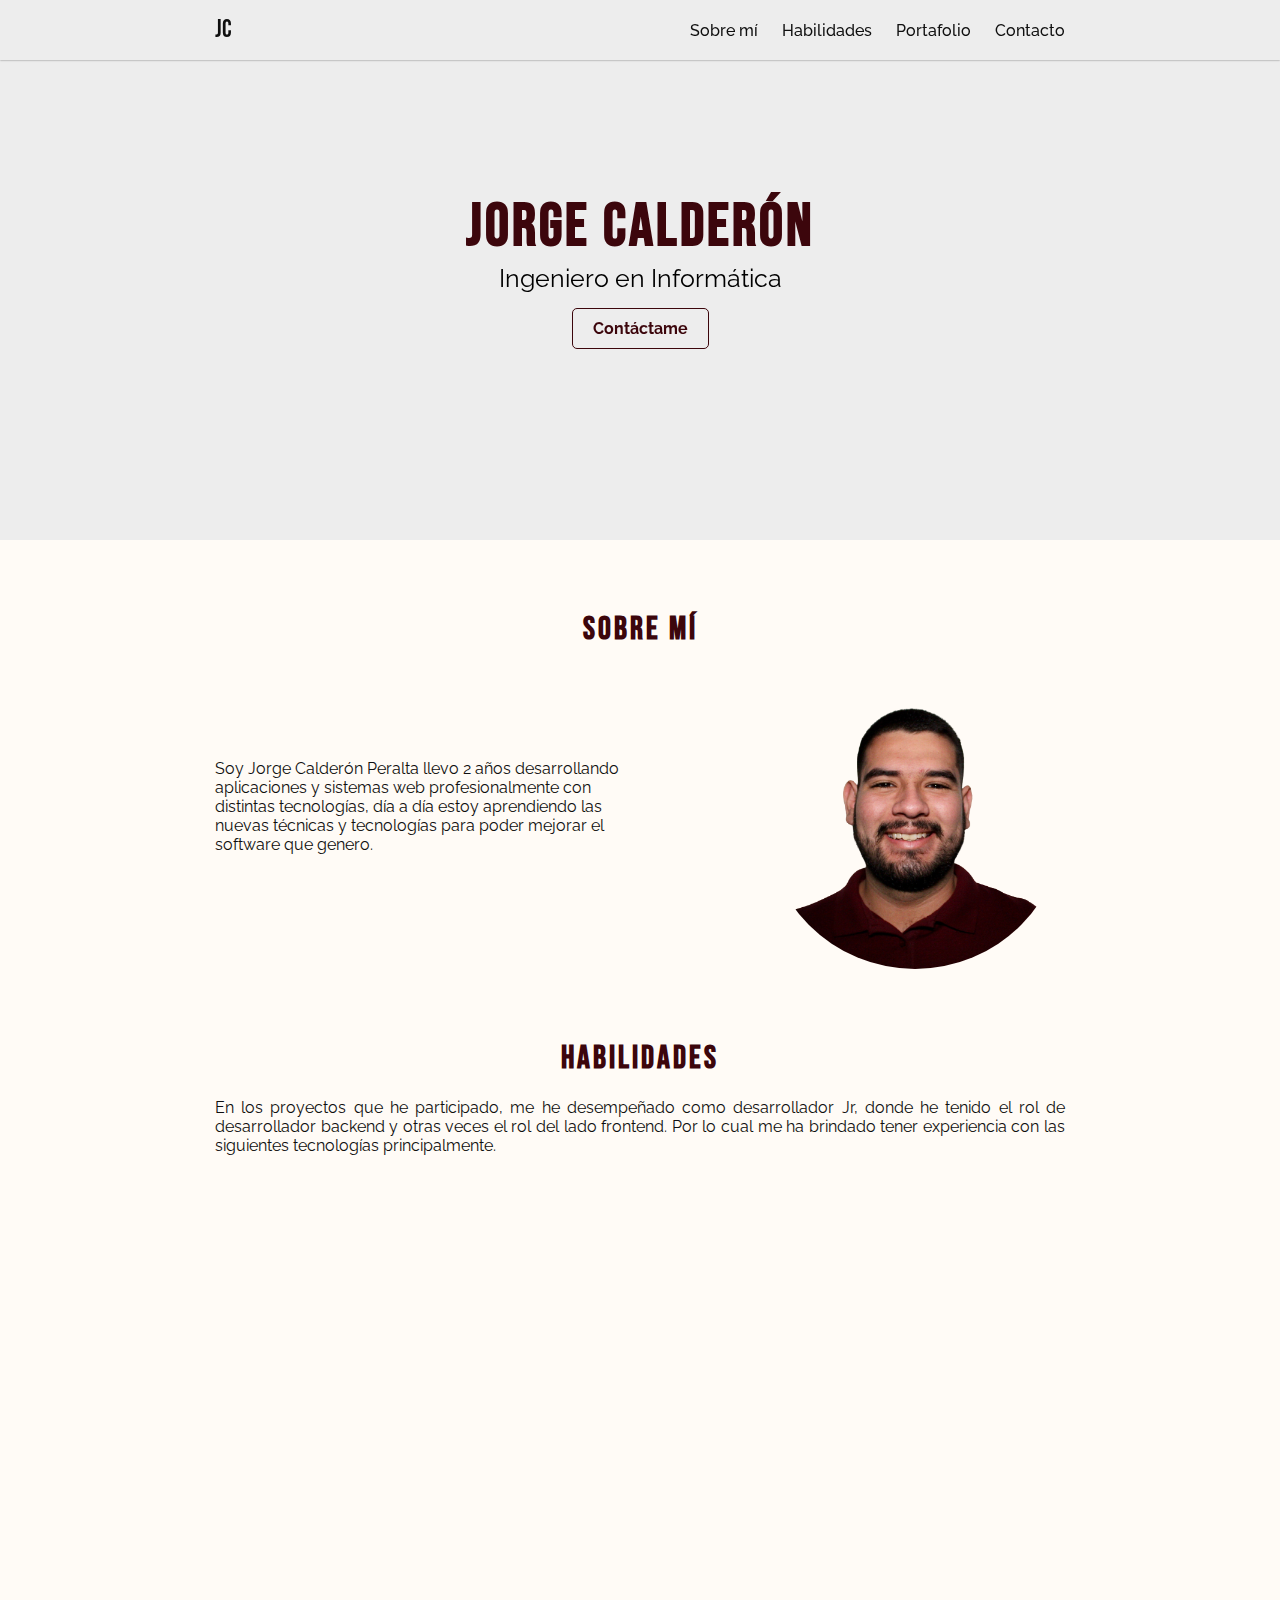
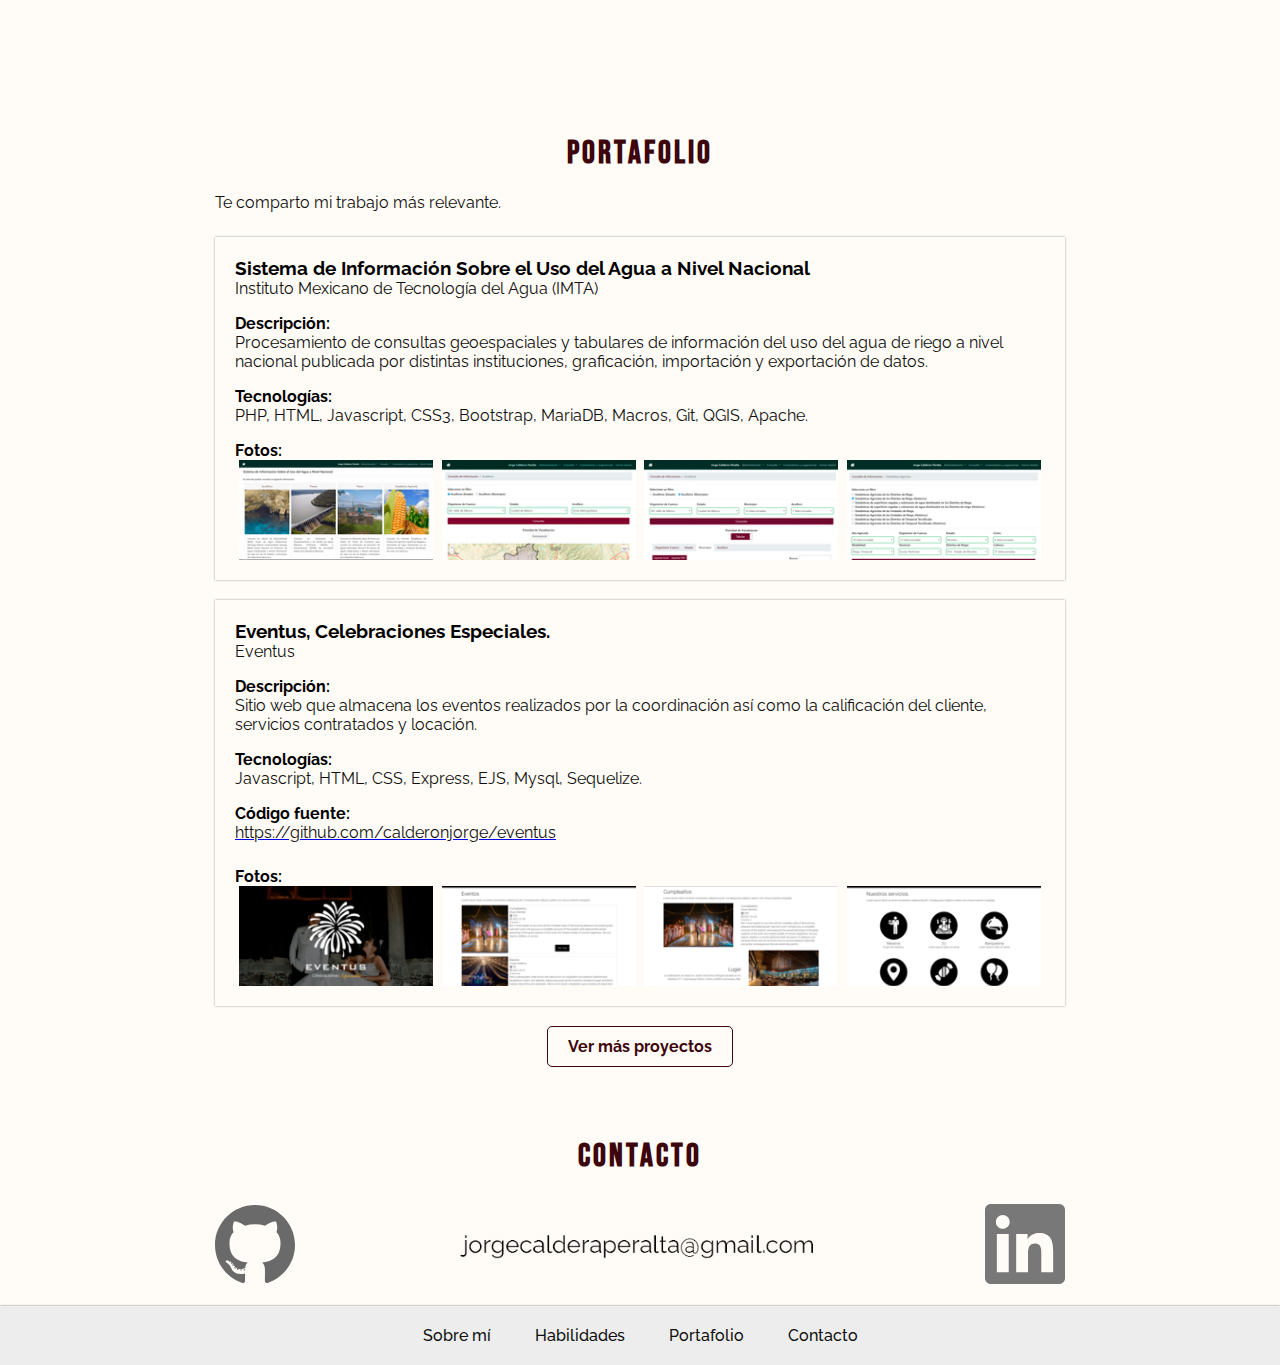
<file: index.html>
<!DOCTYPE html>
<html lang="es">

<head>
  <meta charset="UTF-8">
  <meta name="viewport" content="width=device-width, initial-scale=1.0">
  <meta name="description" content="Portafolio de Jorge Calderón Peralta, desarrollador web." />
  <title>Portafolio</title>
  <link rel="stylesheet" href="./css/style.css">
  <link rel="stylesheet" href="./css/lightbox.css">
  <link href="https://unpkg.com/aos@2.3.1/dist/aos.css" rel="stylesheet">
  <link rel="stylesheet" href="https://cdnjs.cloudflare.com/ajax/libs/font-awesome/4.7.0/css/font-awesome.min.css">
  <link rel="icon" type="image/vnd.microsoft.icon" href="./assets/icon.ico">
</head>

<body>
  <header>
    <nav>
      <div class="navbar container">
        <div class="logo">
          <a href="#">JC</a>
        </div>
        <div class="enlaces-header">
          <a href="#about-me">Sobre mí</a>
          <a href="#skills">Habilidades</a>
          <a href="#portfolio">Portafolio</a>
          <a href="#contact">Contacto</a>
        </div>
        <div class="hamburguer">
          <i class="fa fa-bars"></i>
        </div>
      </div>
    </nav>
  </header>

  <div class="hero" id="home">
    <h1 class="hero__title" data-aos="fade-right" data-aos-duration="600">Jorge Calderón</h1>
    <p class="hero__text" data-aos="fade-left" data-aos-duration="900">Ingeniero en Informática</p>
    <a href="#contact" class="button" data-aos="flip-left" data-aos-duration="900">Contáctame</a>
  </div>

  <div class="area">
    <ul class="squares">
      <li></li>
      <li></li>
      <li></li>
      <li></li>
      <li></li>
      <li></li>
      <li></li>
      <li></li>
      <li></li>
      <li></li>
    </ul>
  </div>

  <section id="about-me">
    <div class="container">
      <h1>Sobre mí</h1>
      <div class="flex-container">
        <div class="text-container">
          <p>Soy Jorge Calderón Peralta llevo 2 años desarrollando aplicaciones y sistemas web profesionalmente con
            distintas
            tecnologías, día a día estoy aprendiendo las nuevas técnicas y tecnologías para poder mejorar el software
            que genero.</p>

        </div>
        <img src="./assets/profile.png" loading="lazy" alt="Jorge Calderón Peralta" class="img-profile">
      </div>
    </div>
  </section>

  <section id="skills" class="container">
    <h1>Habilidades</h1>
    <p class="justify">En los proyectos que he participado, me he desempeñado como desarrollador Jr, donde he tenido el
      rol de desarrollador backend y otras veces el rol del lado frontend. Por lo
      cual me ha brindado tener experiencia con las siguientes tecnologías principalmente.</p>
    <article data-aos="fade-right">
      <h2>Lenguajes</h2>
      <div class="flex-container">
        <div class="tooltip">
          <img loading="lazy" class="img" src="./assets/logos/javascript.svg" alt="Javascript"><span
            class="tooltip-box">ES9</span>
        </div>
        <div class="tooltip">
          <img loading="lazy" class="img" src="./assets/logos/php.svg" alt="PHP"><span class="tooltip-box">PHP</span>
        </div>
        <div class="tooltip">
          <img loading="lazy" class="img" src="./assets/logos/mysql.svg" alt="MySQL"><span
            class="tooltip-box">MySQL</span>
        </div>
        <div class="tooltip">
          <img loading="lazy" class="img" src="./assets/logos/html-5.svg" alt="HTML5"><span
            class="tooltip-box">HTML5</span>
        </div>
        <div class="tooltip">
          <img loading="lazy" class="img" src="./assets/logos/css-3.svg" alt="CSS3"><span
            class="tooltip-box">CSS3</span>
        </div>
      </div>
    </article>
    <article data-aos="fade-left">
      <h2>Frameworks</h2>
      <div class="flex-container">
        <div class="tooltip">
          <img loading="lazy" class="img" src="./assets/logos/bootstrap.svg" alt="Bootstrap"><span
            class="tooltip-box">Bootstrap</span>
        </div>
        <div class="tooltip">
          <img loading="lazy" class="img" src="./assets/logos/tailwindcss-icon.svg" alt="Tailwind"><span
            class="tooltip-box">Tailwind</span>
        </div>
        <div class="tooltip">
          <img loading="lazy" class="img" src="./assets/logos/jquery.svg" alt="Jquery"><span
            class="tooltip-box">jQquery</span>
        </div>
        <div class="tooltip">
          <img loading="lazy" class="img" src="./assets/logos/react.svg" alt="React"><span
            class="tooltip-box">React</span>
        </div>
      </div>
    </article>

    <article data-aos="fade-right">
      <h2>Otras herramientas</h2>
      <div class="flex-container">
        <div class="tooltip">
          <img loading="lazy" class="img" src="./assets/logos/apache.svg" alt="Apache"><span
            class="tooltip-box">Apache</span>
        </div>
        <div class="tooltip">
          <img loading="lazy" class="img" src="./assets/logos/nodejs.svg" alt="NodeJS"><span
            class="tooltip-box">NodeJS</span>
        </div>
        <div class="tooltip">
          <img loading="lazy" class="img" src="./assets/logos/git-icon.svg" alt="Git"><span
            class="tooltip-box">GIT</span>
        </div>
        <div class="tooltip">
          <img loading="lazy" class="img" src="./assets/logos/leaflet.svg" alt="Leaflet"><span
            class="tooltip-box">Leaflet</span>
        </div>
      </div>
    </article>
  </section>
  <section id="portfolio" class="container">
    <h1>Portafolio</h1>
    <p>Te comparto mi trabajo más relevante.</p>
    <div class="flex-container">
      <div class="card">
        <h3 class="card__title">Sistema de Información Sobre el Uso del Agua a Nivel Nacional</h3>
        <p class="card__text">Instituto Mexicano de Tecnología del Agua (IMTA)</p>
        <b>Descripción: </b>
        <p class="card__text">Procesamiento de consultas geoespaciales y tabulares de información del uso del agua de
          riego a nivel nacional publicada por distintas instituciones, graficación, importación y
          exportación de datos.
        </p>
        <b>Tecnologías: </b>
        <p class="card__text">PHP, HTML, Javascript, CSS3, Bootstrap, MariaDB, Macros, Git, QGIS, Apache.</p>
        <b>Fotos: </b>
        <div class="flex-container">
          <a class="img__container" href="./assets/sisuar/1.png" data-lightbox="gallery"
            data-title="Módulos de consulta.">
            <img loading="lazy" src="./assets/sisuar/1-thumb.jpg" class="img__thumb" alt="thumb-1">
          </a>
          <a class="img__container" href="./assets/sisuar/2.jpg" data-lightbox="gallery"
            data-title="Consulta geográfica de disponibilidad acuíferos.">
            <img loading="lazy" src="./assets/sisuar/2-thumb.jpg" class="img__thumb" alt="thumb-2">
          </a>
          <a class="img__container" href="./assets/sisuar/3.png" data-lightbox="gallery"
            data-title="Consulta tabular de acuíferos.">
            <img loading="lazy" src="./assets/sisuar/3-thumb.jpg" class="img__thumb" alt="thumb-3">
          </a>
          <a class="img__container" href="./assets/sisuar/4.png" data-lightbox="gallery"
            data-title="Consulta de estadística agrícola histórica.">
            <img loading="lazy" src="./assets/sisuar/4-thumb.jpg" class="img__thumb" alt="thumb-4">
          </a>
        </div>
      </div>
      <div class="card">
        <h3 class="card__title">Eventus, Celebraciones Especiales.</h3>
        <p class="card__text">Eventus</p>
        <b>Descripción: </b>
        <p class="card__text">Sitio web que almacena los eventos realizados por la coordinación así como la calificación
          del cliente, servicios contratados y locación.</p>
        <b>Tecnologías: </b>
        <p class="card__text">Javascript, HTML, CSS, Express, EJS, Mysql, Sequelize.</p>
        <b>Código fuente: </b>
        <a class="card__text" rel="noopener noreferrer" target="_blank" href="https://github.com/calderonjorge/eventus">
          <p>https://github.com/calderonjorge/eventus</p>
        </a>
        <b>Fotos: </b>
        <div class="flex-container">
          <a class="img__container" href="./assets/eventus/1.png" data-lightbox="eventus"
            data-title="Diseño de la pagina principal del sitio.">
            <img loading="lazy" src="./assets/eventus/1-thumb.png" class="img__thumb" alt="thumb-1">
          </a>
          <a class="img__container" href="./assets/eventus/2.png" data-lightbox="eventus"
            data-title="Eventos realizados.">
            <img loading="lazy" src="./assets/eventus/2-thumb.png" class="img__thumb" alt="thumb-2">
          </a>
          <a class="img__container" href="./assets/eventus/3.png" data-lightbox="eventus"
            data-title="Calificación de un evento.">
            <img loading="lazy" src="./assets/eventus/3-thumb.png" class="img__thumb" alt="thumb-3">
          </a>
          <a class="img__container" href="./assets/eventus/4.png" data-lightbox="eventus"
            data-title="Diseño servicios que brinda la empresa.">
            <img loading="lazy" src="./assets/eventus/4-thumb.png" class="img__thumb" alt="thumb-4">
          </a>
        </div>
      </div>
      <a href="https://github.com/calderonjorge/" rel="noopener noreferrer" target="_blank" class="button">Ver más
        proyectos</a>
    </div>
  </section>
  <section id="contact">
    <h1>Contacto</h1>
    <div class="container">
      <div class="flex-container">
        <a href="https://github.com/calderonjorge/" rel="noopener" target="_blank">
          <img loading="lazy" src="./assets/logos/github-icon.svg" alt="gitHub" class="contact gray">
        </a>
        <img loading="lazy" src="./assets/correo.jpg" alt="Mi correo personal" id="email">
        <a href="https://www.linkedin.com/in/jorge-calder%C3%B3n-a9a16019b/" rel="noopener" target="_blank">
          <img loading="lazy" src="./assets/logos/linkedin-icon.svg" alt="Mi perfil en linkedin" id="ld"
            class="contact gray">
        </a>

      </div>
    </div>
  </section>
  <footer>
    <a href="#about-me">Sobre mí</a>
    <a href="#skills">Habilidades</a>
    <a href="#portfolio">Portafolio</a>
    <a href="#contact">Contacto</a>
  </footer>


  <script src="./js/lightbox-plus-jquery.min.js"></script>
  <script src="https://unpkg.com/aos@2.3.1/dist/aos.js"></script>
  <script src="./js/app.js"></script>
</body>

</html>
</file>
<file: css/style.css>
@import url('https://fonts.googleapis.com/css2?family=Bebas+Neue&family=Raleway:wght@200;300;400;500;600&display=swap');

* {
  scroll-behavior: smooth;
  margin         : 0;
  padding        : 0;
}


:root {
  --bgColor  : #FFFBF6;
  --textColor: #0f0f0f;
  --red      : #3c060c;
  --gray     : #EDEDED;
}

body {
  background-color: var(--bgColor);
  box-sizing      : border-box;
  font-family     : 'Raleway', sans-serif;
  font-display    : swap;
  font-size       : 16px;
  overflow-x      : hidden;
}


h1 {
  margin        : 0;
  margin-bottom : 20px;
  font-family   : 'Bebas Neue', 'Raleway';
  letter-spacing: 3px;
  color         : var(--red);
  text-align    : center;
}

h2 {

  font-family  : 'Bebas Neue', cursive;
  font-size    : 20px;
  margin-bottom: 20px;
  margin-top   : 20px;
}

p {
  margin       : 0;
  margin-bottom: 25px;
  color        : var(--textColor);
}

.justify {
  text-align: justify;
}

section {
  padding-top: 70px;
}

.container {
  width    : 70%;
  max-width: 850px;
  margin   : 0 auto;
}

.flex-container {
  width          : 100%;
  display        : flex;
  flex-wrap      : wrap;
  justify-content: space-between;
  align-items    : center;
}


nav {
  width           : 100%;
  height          : 60px;
  position        : fixed;
  z-index         : 100;
  background-color: var(--gray);
  transition      : all 0.1s;
  box-shadow      : 0px 0px 2px rgba(0, 0, 0, 0.5);
  overflow        : hidden;

}

.navbar {
  display        : flex;
  justify-content: space-between;
  height         : 60px;
  align-items    : center;
}

footer {
  box-shadow: 0px 0px 2px rgba(0, 0, 0, 0.5);
}

/* LOGOTIPO */
.navbar .logo a {
  color          : var(--textColor);
  font-family    : 'Bebas Neue', cursive;
  text-decoration: none;
  font-size      : 25px;
  line-height    : 60px;
}

.enlaces-header a {
  font-weight    : 500;
  color          : var(--textColor);
  text-decoration: none;
  padding-left   : 20px;
  transition     : color 0.15s ease-in;
}

footer a:hover,
.enlaces-header a:hover {
  color: var(--red);
}


/* MENU HAMBURGUESA */
.hamburguer {
  color     : white;
  display   : none;
  width     : 70px;
  height    : 70px;
  text-align: center;
  z-index   : 100;
  cursor    : pointer;
  transition: color 0.2s ease-in;
}

.hamburguer>i {
  font-size  : 25px;
  line-height: 80px;
}

/* HERO */
.hero {
  position       : absolute;
  z-index        : 2;
  display        : flex;
  flex-direction : column;
  flex-wrap      : wrap;
  align-items    : center;
  justify-content: center;
  right          : 0;
  left           : 0;
  width          : 100%;
  height         : 60vh;
}

.hero__title {
  font-size: 60px;
  color    : var(--red);
  margin   : 0;
}

.hero__text {
  font-size: 25px;
  margin   : 0;
  color    : black;
}

.button {
  color          : var(--red);
  text-decoration: none;
  font-weight    : bold;
  padding        : 10px 20px;
  border         : 1px solid var(--red);
  border-radius  : 5px;
  margin-top     : 15px;
  transition     : color 0.2s ease-in;
}

.button:hover {
  background-color: var(--red);
  color           : white;
}

/* About me */
#about-me {
  position        : relative;
  z-index         : 10;
  background-color: var(--bgColor);
}

.text-container {

  width          : 50%;
  display        : flex;
  flex-direction : column;
  justify-content: center;
  align-items    : center;
}

.text-container a {
  font-weight    : bold;
  text-decoration: none;
  color          : black;
}

.img-profile {
  width        : 300px;
  height       : 300px;
  border-radius: 50%;
  object-fit   : cover;
}

/* Skills */

.img {
  width        : 80px;
  height       : 80px;
  margin-right : 20px;
  margin-bottom: 20px;
  object-fit   : contain;
}

.tooltip {
  position: relative;
  width   : 80px;
  margin  : 0 10px 0;
}

.tooltip:hover .tooltip-box {
  display: inline-block;

}

.tooltip-box {
  font-size       : 14px;
  display         : none;
  position        : absolute;
  background-color: black;
  line-height     : 14px;
  z-index         : 500;
  text-align      : center;
  color           : white;
  padding         : 5px 10px;
  border-radius   : 5px;
  left            : 0;
  right           : 0;
  bottom          : -11px;
  transition      : all 0.3s;
}

.tooltip-box::before {
  content      : "";
  display      : block;
  border-bottom: 7px solid black;
  border-left  : 7px solid transparent;
  border-right : 7px solid transparent;
  position     : absolute;
  top          : -7px;
  left         : calc(50% - 7px);
}

/* Portfolio */

.card {
  width        : 100%;
  padding      : 20px;
  margin-bottom: 20px;
  box-shadow   : 0px 0px 2px rgba(0, 0, 0, 0.4);

}

.card__text {
  margin-bottom: 16px;
}

.img__container {
  width : 24%;
  height: 100px;
}

.img__thumb {
  width     : 100%;
  height    : 100%;
  object-fit: cover;
}

#portfolio a {
  display: block;
  margin : 0 auto;
}


/* CONTACT */
#email {
  width     : 400px;
  height    : 100px;
  object-fit: contain;
}

#contact a {
  display: block;
  margin : 0;

}

.contact {
  width : 80px;
  height: 80px;
}

.gray {
  filter    : grayscale(100%) contrast(20%);
  transition: all 0.3s;
}

.gray:hover {
  filter: grayscale(100%) contrast(40%);
}

#ld:hover {
  filter: grayscale(100%) contrast(80%);
}

/* FOOTER */
footer {
  background-color: var(--gray);
  text-align      : center;
  padding         : 20px 0 20px;
  margin-top      : 10px;
}

footer a {
  text-decoration: none;
  font-weight    : 500;
  margin         : 0px 20px 0px;
  transition     : color 0.15s ease-in;
  color          : var(--textColor);
}


/* ANIMATION */

.area {
  background-color: var(--gray);
  width           : 100%;
  height          : 60vh;
}

.squares {
  position    : absolute;
  width       : 70%;
  max-width   : 850px;
  height      : 100%;
  margin-left : auto;
  margin-right: auto;
  left        : 0;
  right       : 0;
}

.squares li {
  position  : absolute;
  display   : block;
  list-style: none;
  width     : 20px;
  height    : 20px;
  background: #3c060c63;
  animation : animate 25s linear infinite;
  bottom    : 50px;
}

.squares li:nth-child(1) {
  left           : 25%;
  width          : 80px;
  height         : 80px;
  animation-delay: 0s;
}

.squares li:nth-child(2) {
  left              : 10%;
  width             : 20px;
  height            : 20px;
  animation-delay   : 2s;
  animation-duration: 12s;
}

.squares li:nth-child(3) {
  left           : 70%;
  width          : 20px;
  height         : 20px;
  animation-delay: 4s;
}

.squares li:nth-child(4) {
  left              : 40%;
  width             : 60px;
  height            : 60px;
  animation-delay   : 0s;
  animation-duration: 18s;
}

.squares li:nth-child(5) {
  left           : 65%;
  width          : 20px;
  height         : 20px;
  animation-delay: 0s;
}

.squares li:nth-child(6) {
  left           : 75%;
  width          : 110px;
  height         : 110px;
  animation-delay: 3s;
}

.squares li:nth-child(7) {
  left           : 35%;
  width          : 150px;
  height         : 150px;
  animation-delay: 7s;
}

.squares li:nth-child(8) {
  left              : 50%;
  width             : 25px;
  height            : 25px;
  animation-delay   : 15s;
  animation-duration: 45s;
}

.squares li:nth-child(9) {
  left              : 20%;
  width             : 15px;
  height            : 15px;
  animation-delay   : 2s;
  animation-duration: 35s;
}

.squares li:nth-child(10) {
  left              : 85%;
  width             : 150px;
  height            : 150px;
  animation-delay   : 0s;
  animation-duration: 11s;
}

@keyframes animate {

  0% {
    transform    : translateY(0) rotate(0deg);
    opacity      : 1;
    border-radius: 0;
  }

  100% {
    transform    : translateY(-1000px) rotate(720deg);
    opacity      : 0;
    border-radius: 50%;
  }


}

@media screen and (max-width:856px) {
  .hero__title {
    font-size     : 30px;
    letter-spacing: 0;
  }

  .justify {
    text-align : center;
    align-items: center;
  }

  /* HERO */
  .hero__title {
    font-size: 40px;
  }

  .hero__text {
    font-size: 20px;
  }

  .squares li:nth-child(7),
  .squares li:nth-child(10),
  .squares li:nth-child(6) {
    width : 40px;
    height: 40px;
  }

  #about-me .flex-container {
    flex-direction: column-reverse;
  }

  .text-container {
    width     : 100%;
    text-align: center;
  }

  .img-profile {
    margin       : 0 auto;
    margin-bottom: 20px;
  }

  #email {
    width     : 250px;
    object-fit: contain;
  }

  .enlaces-header {
    z-index         : 200;
    position        : fixed;
    background-color: var(--gray);
    top             : 0;
    left            : -100%;
    height          : 100vh;
    max-width       : 50%;
    width           : 250px;
    transition      : ease-in-out 0.3s;
    box-shadow      : 0px 0px 2px rgba(0, 0, 0, 0.5);
  }

  .enlaces-header.active {
    left: 0%;
  }

  .enlaces-header a {
    margin   : 80px 0 80px;
    display  : block;
    font-size: 20px;
  }

  .hamburguer {
    display: block;
    color  : var(--textColor);
  }

  .hamburguer:hover {
    color: var(--red);
  }

}

@media screen and (max-width:643px) {
  .hero__title {
    font-size: 30px;
  }

  .hero__text {
    font-size: 16px;
  }

  .img__container {
    margin-bottom: 20px;
    width        : 48%;
  }

  #contact .flex-container {
    flex-direction: column-reverse;
    align-items   : center;
  }


}

@media screen and (max-width:450px) {

  p {
    font-size: 15px;
  }

  .squares li {
    bottom: 0px;
  }

  .img-profile {
    width : 100%;
    height: 250px;
  }

  .img__container {
    width: 100%;
  }

  #email {
    width: 100%;
  }

  footer {
    display       : flex;
    flex-direction: column;
  }

  footer a {
    margin: 10px 0 10px;
  }

}
</file>
